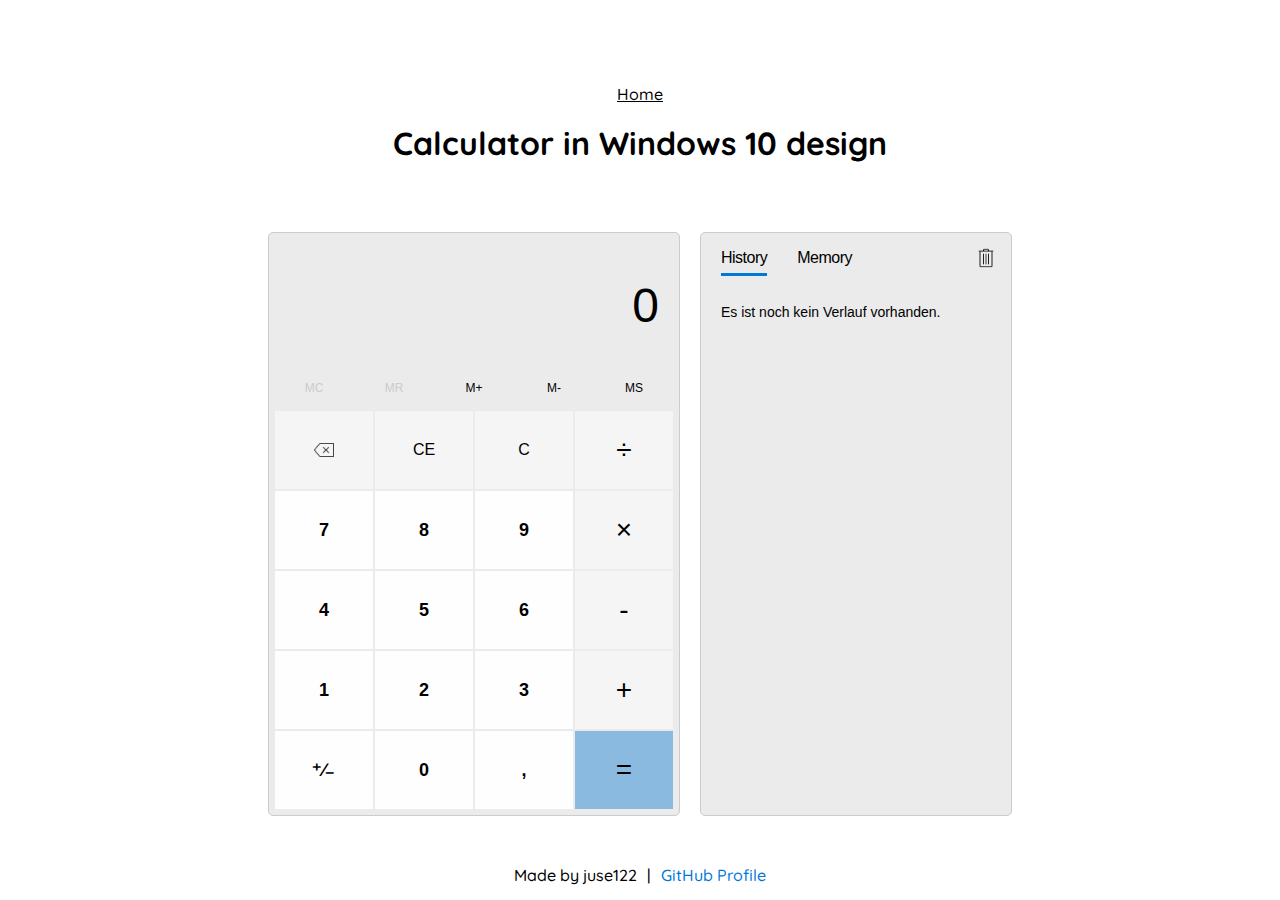
<file: index.html>
<!DOCTYPE html>
<html lang="de">
    
<head>
    <title>Calculator in Windows 10 design</title>
    <meta name="description" content="A basic calculator in Windows 10 design with a memory and calculation history function.">
    <link rel="stylesheet" href="https://fonts.googleapis.com/css2?family=Quicksand:wght@300;400;500;600;700&display=swap">
    <link rel="stylesheet" href="./assets/css/calculator.css">
</head>

<body>

    <div class="flex-container">
        <div>
            <a href="https://juse122.github.io/projects" class="backlink">Home</a>
            <h1>Calculator in Windows 10 design</h1>
            <div class="calc-container">
                <div class="calc-case">
                    <div class="calc-screen">
                        <p id="calc-next" class="calc-next"></p>
                        <p id="calc-result" class="calc-result">0</p>
                    </div>
                    <div class="calc-button-area">
                        <button class="memory-button">MC</button>
                        <button class="memory-button">MR</button>
                        <button class="memory-button">M+</button>
                        <button class="memory-button">M-</button>
                        <button class="memory-button">MS</button>
                        <div onclick="inputBackspace()" class="calc-button-backspace">
                            <img src="assets/img/backspace.png" alt="Backspace">
                        </div>
                        <button onclick="inputClearEntry()" id="calc-clear-entry" class="calc-button">CE</button>
                        <button onclick="inputClear()" id="calc-clear" class="calc-button">C</button>
                        <button onclick="inputDivide()" id="calc-divide" class="calc-button calc-button-operation">÷</button>
                        <button onclick="inputSeven()" id="calc-seven" class="calc-button calc-button-number">7</button>
                        <button onclick="inputEight()" id="calc-eight" class="calc-button calc-button-number">8</button>
                        <button onclick="inputNine()" id="calc-nine" class="calc-button calc-button-number">9</button>
                        <button onclick="inputMultiply()" id="calc-multiply" class="calc-button calc-button-operation">×</button>
                        <button onclick="inputFour()" id="calc-four" class="calc-button calc-button-number">4</button>
                        <button onclick="inputFive()" id="calc-five"class="calc-button calc-button-number">5</button>
                        <button onclick="inputSix()" id="calc-six" class="calc-button calc-button-number">6</button>
                        <button onclick="inputMinus()" id="calc-minus" class="calc-button calc-button-operation">-</button>
                        <button onclick="inputOne()" id="calc-one" class="calc-button calc-button-number">1</button>
                        <button onclick="inputTwo()" id="calc-two" class="calc-button calc-button-number">2</button>
                        <button onclick="inputThree()" id="calc-three" class="calc-button calc-button-number">3</button>
                        <button onclick="inputPlus()" id="calc-plus" class="calc-button calc-button-operation">+</button>
                        <button onclick="inputConversion()" id="calc-conversion" class="calc-button calc-button-number">⁺∕₋</button>
                        <button onclick="inputZero()" id="calc-zero" class="calc-button calc-button-number">0</button>
                        <button onclick="inputComma()" id="calc-comma" class="calc-button calc-button-number">,</button>
                        <button onclick="inputEquals(), createHistoryEntry()" id="calc-equals" class="calc-button calc-button-equals">=</button>
                    </div>
                </div>
                <div class="history-case">
                    <div class="history-button-area">
                        <button class="history-button">History</button>
                        <button class="history-button">Memory</button>
                        <div onclick="deleteHistory()" id="history-trash" class="history-button-trash">
                            <img src="assets/img/trashcan.png" alt="Clear History">
                        </div>
                    </div>
                    <div id="history-screen" class="history-screen">
                        <p id="history-text" class="history-text">Es ist noch kein Verlauf vorhanden.</p>
                    </div>
                </div>
            </div>
        </div>

        <footer class="footer">
            <p>Made by juse122</p>
            <p>|</p>
            <a href="https://github.com/juse122">GitHub Profile</a>
        </footer>

    </div>
    <script src="assets/js/calc2.js"></script>

</body>

</html>
</file>
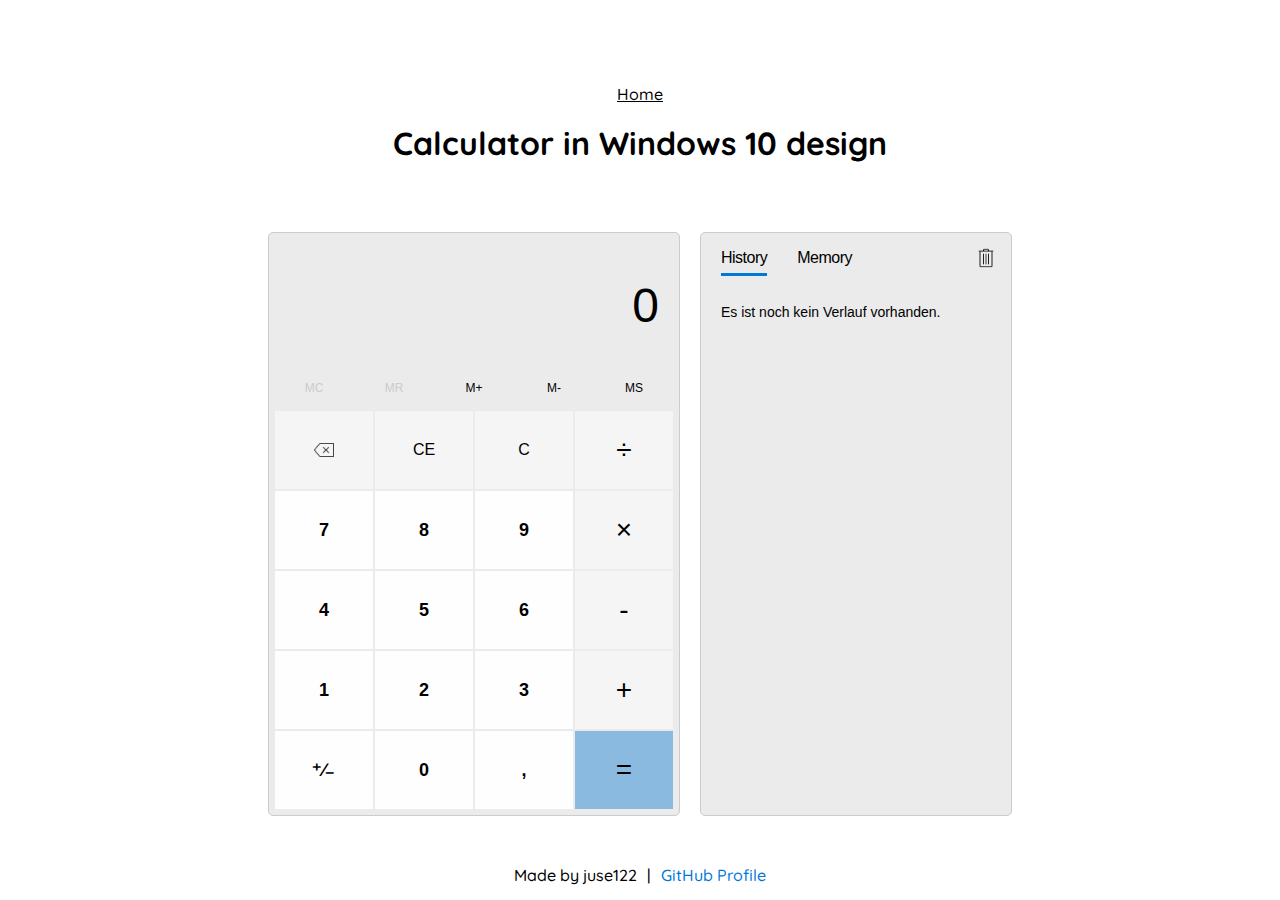
<file: calculator.html>
<!doctype html>
<html>
<head>
    <title>Calculator in Windows 10 design</title>
    <meta name="description" content="A basic calculator in Windows 10 design with a memory and calculation history function.">
    <link rel="stylesheet" href="https://fonts.googleapis.com/css2?family=Quicksand:wght@300;400;500;600;700&display=swap">
    <link rel="stylesheet" href="./assets/css/calculator.css">
</head>
<body>
    <div class="flex-container">
        <div>
            <a href="https://juse122.github.io/projects" class="backlink">Home</a>
            <h1>Calculator in Windows 10 design</h1>
            <div class="calc-container">
                <div class="calc-case">
                    <div class="calc-screen">
                        <p id="calc-next" class="calc-next"></p>
                        <p id="calc-result" class="calc-result">0</p>
                    </div>
                    <div class="calc-button-area">
                        <button class="memory-button">MC</button>
                        <button class="memory-button">MR</button>
                        <button class="memory-button">M+</button>
                        <button class="memory-button">M-</button>
                        <button class="memory-button">MS</button>
                        <div onclick="inputBackspace()" class="calc-button-backspace">
                            <img src="assets/img/backspace.png" alt="Backspace">
                        </div>
                        <button onclick="inputClearEntry()" id="calc-clear-entry" class="calc-button">CE</button>
                        <button onclick="inputClear()" id="calc-clear" class="calc-button">C</button>
                        <button onclick="inputDivide()" id="calc-divide" class="calc-button calc-button-operation">÷</button>
                        <button onclick="inputSeven()" id="calc-seven" class="calc-button calc-button-number">7</button>
                        <button onclick="inputEight()" id="calc-eight" class="calc-button calc-button-number">8</button>
                        <button onclick="inputNine()" id="calc-nine" class="calc-button calc-button-number">9</button>
                        <button onclick="inputMultiply()" id="calc-multiply" class="calc-button calc-button-operation">×</button>
                        <button onclick="inputFour()" id="calc-four" class="calc-button calc-button-number">4</button>
                        <button onclick="inputFive()" id="calc-five"class="calc-button calc-button-number">5</button>
                        <button onclick="inputSix()" id="calc-six" class="calc-button calc-button-number">6</button>
                        <button onclick="inputMinus()" id="calc-minus" class="calc-button calc-button-operation">-</button>
                        <button onclick="inputOne()" id="calc-one" class="calc-button calc-button-number">1</button>
                        <button onclick="inputTwo()" id="calc-two" class="calc-button calc-button-number">2</button>
                        <button onclick="inputThree()" id="calc-three" class="calc-button calc-button-number">3</button>
                        <button onclick="inputPlus()" id="calc-plus" class="calc-button calc-button-operation">+</button>
                        <button onclick="inputConversion()" id="calc-conversion" class="calc-button calc-button-number">⁺∕₋</button>
                        <button onclick="inputZero()" id="calc-zero" class="calc-button calc-button-number">0</button>
                        <button onclick="inputComma()" id="calc-comma" class="calc-button calc-button-number">,</button>
                        <button onclick="inputEquals(), createHistoryEntry()" id="calc-equals" class="calc-button calc-button-equals">=</button>
                    </div>
                </div>
                <div class="history-case">
                    <div class="history-button-area">
                        <button class="history-button">History</button>
                        <button class="history-button">Memory</button>
                        <div onclick="deleteHistory()" id="history-trash" class="history-button-trash">
                            <img src="assets/img/trashcan.png" alt="Clear History">
                        </div>
                    </div>
                    <div id="history-screen" class="history-screen">
                        <p id="history-text" class="history-text">Es ist noch kein Verlauf vorhanden.</p>
                    </div>
                </div>
            </div>
        </div>
        <footer class="footer">
            <p>Made by juse122</p>
            <p>|</p>
            <a href="https://github.com/juse122">GitHub Profile</a>
        </footer>
    </div>
    <script src="assets/js/calc2.js">
    </script>
</body>
</html>
</file>
<file: assets/css/calculator.css>
html, body {
    font-family: 'Quicksand', sans-serif;
    text-align: center;
    font-size: 0;
    margin: 0;
}

h1, h2, p, button, .button {
    margin-block-start: 0;
    margin-block-end: 0;
    margin-inline-start: 0;
    margin-inline-end: 0;
}

button {
    border-width: 0;
    border-style: none;
    border-color: none;
    border-image: none;
    box-sizing: border-box;
}

.flex-container {
    display: flex;
    justify-content: center;
    align-items: center;
    height: 100vh;
    box-sizing: border-box;
}

.backlink {
    font-size: 16px;
    font-weight: 500;
    color: black;
}

h1 {
    font-size: 32px;
    line-height: 1.2;
    font-weight: 700;
    padding: 20px 0;
    margin-bottom: 50px;
}

.calc-container {
    display: flex;
    flex-direction: row;
}

.calc-case {
    font-family: 'Segoe UI', Tahoma, Geneva, Verdana, sans-serif;
    width: 400px;
    background-color: #ebebeb;
    padding: 5px;
    margin: 0 10px 0 auto;
    border: 1px solid #cccccc;
    border-radius: 5px;
}

.calc-screen {
    display: block;
    box-sizing: border-box;
    width: 400px;
    margin: 0 auto 10px auto;
    padding: 20px 15px 25px 15px;
}

.calc-next {
    font-size: 14px;
    line-height: 1.0;
    font-weight: 400;
    text-align: right;
    height: 14px;
    color: #8c8c8c;
    padding-right: 3px;
    margin-bottom: 10px;
}

.calc-result {
    font-size: 48px;
    line-height: 1.0;
    font-weight: 500;
    text-align: right;
    height: 48px;
}

.calc-button-area {
    display: flex;
    flex-wrap: wrap;
    width: 400px;
    margin: auto;
    justify-content: center;
    align-items: center;
}

.memory-button {
    font-family: 'Segoe UI', Tahoma, Geneva, Verdana, sans-serif;
    font-size: 12px;
    font-weight: 500;
    height: 43px;
    width: 78px;
    margin: 1px;
    background-color: #ebebeb;
    user-select: none;
}

.memory-button:hover {
    background-color: #dcdcdc;
}

.memory-button:active {
    background-color: #cccccc;
}

.memory-button:nth-child(1) {
    color: #cccccc;
}

.memory-button:nth-child(1):hover {
    background-color: #ebebeb;
}

.memory-button:nth-child(1):active {
    background-color: #ebebeb;
}

.memory-button:nth-child(2) {
    color: #cccccc;
}

.memory-button:nth-child(2):hover {
    background-color: #ebebeb;
}

.memory-button:nth-child(2):active {
    background-color: #ebebeb;
}

.calc-button-backspace {
    height: 78px;
    width: 98px;
    margin: 1px;
    background-color: #f5f5f5;
    user-select: none;
}

.calc-button-backspace img {
    width: 20px;
    position: relative;
    top: 50%;
    transform: translateY(-50%);
}

.calc-button-backspace:hover {
    background-color: #dcdcdc;
}

.calc-button-backspace:active {
    background-color: #cccccc;
}

.calc-button {
    box-sizing: border-box;
    font-family: 'Segoe UI', Tahoma, Geneva, Verdana, sans-serif;
    font-size: 16px;
    font-weight: 300;
    height: 78px;
    width: 98px;
    margin: 1px;
    color: black;
    background-color: #f5f5f5;
    user-select: none;
}

.calc-button:hover {
    background-color: #dcdcdc;
}

.calc-button:active {
    background-color: #cccccc;
}

.calc-button-number {
    font-size: 18px;
    font-weight: 600;
    background-color: #fefefe;
}

.calc-button-number-active {
    background-color: #cccccc;
}

.calc-button-operation {
    font-size: 28px;
    font-weight: 100;
}

.calc-button-equals {
    font-size: 28px;
    font-weight: 400;
    background-color: #8ABAE0;
}

.calc-button-equals:hover {
    background-color: #4699DB;
}

.calc-button-equals:active {
    background-color: #0078D7;
}

.history-case {
    font-family: 'Segoe UI', Tahoma, Geneva, Verdana, sans-serif;
    width: 300px;
    height: 572px;
    background-color: #ebebeb;
    padding: 5px;
    margin: 0 auto 0 10px;
    border: 1px solid #cccccc;
    border-radius: 5px;
}

.history-button-area {
    text-align: left;
    float: left;
    width: 300px;
}

.history-button {
    font-family: 'Segoe UI', Tahoma, Geneva, Verdana, sans-serif;
    font-size: 16px;
    font-weight: 500;
    line-height: 1.0;
    letter-spacing: -0.5px;
    padding: 7px 0;
    margin: 5px 15px 0 15px;
    background-color: #ebebeb;
    user-select: none;
}

.history-button:nth-child(1) {
    border-bottom: 3px solid #0078D7;
}

.history-button:hover {
    color: #666666;
}

.history-button-trash {
    text-align: center;
    float: right;
    height: 40px;
    width: 40px;
    background-color: #ebebeb;
    user-select: none;
}

.history-button-trash img {
    width: 20px;
    position: relative;
    top: 50%;
    transform: translateY(-50%);
}

.history-button-trash:hover {
    background-color: #dcdcdc;
}

.history-button-trash:active {
    background-color: #cccccc;
}

.history-screen {
    text-align: right;
    font-family: 'Segoe UI', Tahoma, Geneva, Verdana, sans-serif;
    font-size: 16px;
    font-weight: 400;
    height: 522px;
    margin-top: 50px;
    overflow-y: overlay;
    overflow-x: hidden;
}

.history-screen::-webkit-scrollbar-track {
    background-color: transparent;
    margin: 20px 0;
}

.history-screen::-webkit-scrollbar {
    width:2px;
}

.history-screen::-webkit-scrollbar-thumb {
    border-radius: 8px;
    background-color: transparent;
}

.history-screen:hover::-webkit-scrollbar-thumb {
    background-color: #B4B4B4;
}

.history-entry {
    padding: 10px;
    margin-bottom: 10px;
}

.history-entry:hover {
    background-color: #dcdcdc;
}

.history-entry:active {
    background-color: #cccccc;
}

.history-next {
    font-size: 14px;
    font-weight: 400;
    line-height: 1.3;
    color: #8c8c8c;
}

.history-text {
    font-size: 14px;
    text-align: left;
    font-weight: 400;
    line-height: 1.3;
    margin: 15px 0 0 15px;
}

.history-result {
    font-size: 24px;
    font-weight: 500;
    margin-top: 4px;
}

.footer {
    position: fixed;
    display: inline-flex;
    justify-content: center;
    bottom: 0px;
    padding: 15px 0;
    width: 100%;
    background-color: #ffffff;
    font-size: 16px;
    font-weight: 500;
}

.footer p {
    margin: 0 5px;
}

.footer a {
    text-decoration: none;
    color: #0078D7;
    margin: 0 5px;
    transition: 0.2s;
}

.footer a:hover {
    text-decoration: underline;
    color: #006AB2;
}
</file>
